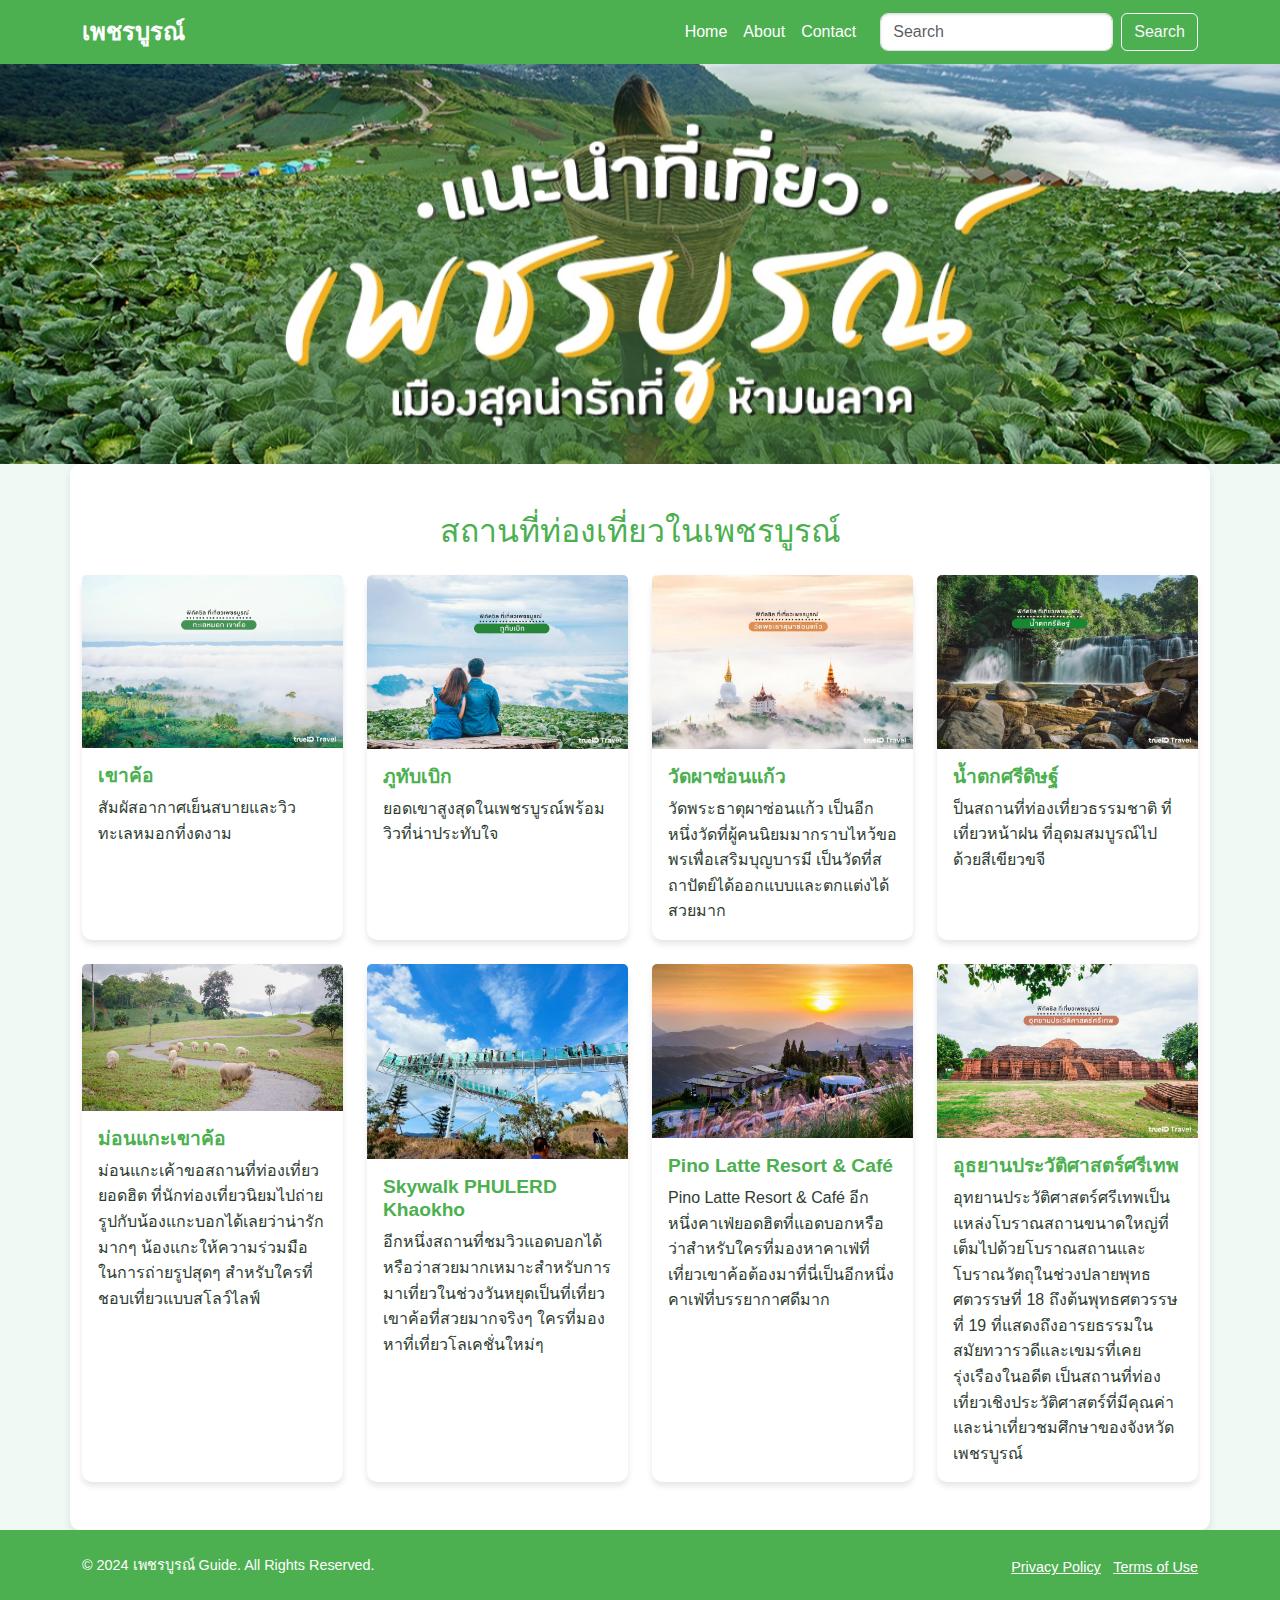
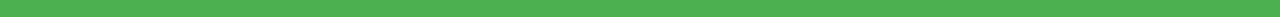
<file: index.html>
<!DOCTYPE html>
<html lang="en">
<head>
    <meta charset="UTF-8">
    <meta name="viewport" content="width=device-width, initial-scale=1.0">
    <title>Home - เพชรบูรณ์ </title>
    <link href="https://cdn.jsdelivr.net/npm/bootstrap@5.3.0-alpha3/dist/css/bootstrap.min.css" rel="stylesheet">
    <link rel="stylesheet" href="CSS/style.css">
</head>
<body>
     <!-- Navbar -->
     <header class="navbar navbar-expand-lg navbar-dark bg-primary">
        <div class="container">
            <a class="navbar-brand" href="#">เพชรบูรณ์</a>
            <button class="navbar-toggler" type="button" data-bs-toggle="collapse" data-bs-target="#navbarNav" aria-controls="navbarNav" aria-expanded="false" aria-label="Toggle navigation">
                <span class="navbar-toggler-icon"></span>
            </button>
            <div class="collapse navbar-collapse" id="navbarNav">
                <ul class="navbar-nav ms-auto">
                    <li class="nav-item"><a class="nav-link" href="index.html">Home</a></li>
                    <li class="nav-item"><a class="nav-link" href="about.html">About</a></li>
                    <li class="nav-item"><a class="nav-link" href="contact.html">Contact</a></li>
                </ul>
                <form class="d-flex ms-3">
                    <input class="form-control me-2" type="search" placeholder="Search" aria-label="Search">
                    <button class="btn btn-outline-light" type="submit">Search</button>
                </form>
            </div>
        </div>
    </header>
    <!-- Hero Section -->
    <div id="heroCarousel" class="carousel slide" data-bs-ride="carousel">
        <div class="carousel-inner">
            <div class="carousel-item active">
                <img src="image/s_121115_8124.jpg" class="d-block w-100" alt="Hero Image 1">
                <div class="carousel-caption d-none d-md-block">
                </div>
            </div>
            <div class="carousel-item">
                <img src="image/1412655070-DSC1807-o.jpg" class="d-block w-100" alt="Hero Image 2">
                <div class="carousel-caption d-none d-md-block">
                    <h5>ค้นพบแหล่งท่องเที่ยวใหม่</h5>
                    <p>พบกับสถานที่น่าตื่นตาตื่นใจในเพชรบูรณ์</p>
                </div>
            </div>
            <div class="carousel-item">
                <img src="image/Bluesky-Mar2_2-1024x683.jpg.webp" class="d-block w-100" alt="Hero Image 3">
                <div class="carousel-caption d-none d-md-block">
                    <h5>วางแผนการเดินทางของคุณ</h5>
                    <p>ให้เราช่วยคุณสำรวจเพชรบูรณ์อย่างสมบูรณ์แบบ</p>
                </div>
            </div>
        </div>
        <button class="carousel-control-prev" type="button" data-bs-target="#heroCarousel" data-bs-slide="prev">
            <span class="carousel-control-prev-icon" aria-hidden="true"></span>
            <span class="visually-hidden">Previous</span>
        </button>
        <button class="carousel-control-next" type="button" data-bs-target="#heroCarousel" data-bs-slide="next">
            <span class="carousel-control-next-icon" aria-hidden="true"></span>
            <span class="visually-hidden">Next</span>
        </button>
    </div>
       <!-- Grid Section -->
       <main class="container py-5">
        <h2 class="text-center mb-4">สถานที่ท่องเที่ยวในเพชรบูรณ์</h2>
        <div class="row row-cols-1 row-cols-md-2 row-cols-lg-4 g-4">
            <!-- Destination Cards -->
            <div class="col">
                <div class="card h-100">
                    <img src="image/40f768f0-5853-11ee-8892-a76ae7f42e5e_webp_original.webp" class="card-img-top" alt="เขาค้อ">
                    <div class="card-body">
                        <h5 class="card-title">เขาค้อ</h5>
                        <p class="card-text">สัมผัสอากาศเย็นสบายและวิวทะเลหมอกที่งดงาม</p>
                    </div>
                </div>
            </div>
            <div class="col">
                <div class="card h-100">
                    <img src="image/c3ef6500-5853-11ee-a686-b93229aa6cbb_webp_original.webp" class="card-img-top" alt="ภูทับเบิก">
                    <div class="card-body">
                        <h5 class="card-title">ภูทับเบิก</h5>
                        <p class="card-text">ยอดเขาสูงสุดในเพชรบูรณ์พร้อมวิวที่น่าประทับใจ</p>
                    </div>
                </div>
            </div>
            <div class="col">
                <div class="card h-100">
                    <img src="image/199c60c0-5854-11ee-adf4-5dfc25131fc3_webp_original.webp" class="card-img-top" alt="วัดผาซ่อนแก้ว">
                    <div class="card-body">
                        <h5 class="card-title">วัดผาซ่อนแก้ว</h5>
                        <p class="card-text">วัดพระธาตุผาซ่อนแก้ว เป็นอีกหนึ่งวัดที่ผู้คนนิยมมากราบไหว้ขอพรเพื่อเสริมบุญบารมี เป็นวัดที่สถาปัตย์ได้ออกแบบและตกแต่งได้สวยมาก</p>
                    </div>
                </div>
            </div>
            <div class="col">
                <div class="card h-100">
                    <img src="image/eea4c980-5857-11ee-a45f-ef5bf625ee70_webp_original.webp" class="card-img-top" alt="นํ้าตก">
                    <div class="card-body">
                        <h5 class="card-title">นํ้าตกศรีดิษฐ์</h5>
                        <p class="card-text">ป็นสถานที่ท่องเที่ยวธรรมชาติ ที่เที่ยวหน้าฝน ที่อุดมสมบูรณ์ไปด้วยสีเขียวขจี </p>
                    </div>
                </div>
            </div>
            <div class="col">
                <div class="card h-100">
                    <img src="image/391744002_285991897636237_1378814211416351160_n.jpg" class="card-img-top" alt="ม่อนแกะเขาค้อ">
                    <div class="card-body">
                        <h5 class="card-title">ม่อนแกะเขาค้อ</h5>
                        <p class="card-text"> ม่อนแกะเค้าขอสถานที่ท่องเที่ยวยอดฮิต ที่นักท่องเที่ยวนิยมไปถ่ายรูปกับน้องแกะบอกได้เลยว่าน่ารักมากๆ น้องแกะให้ความร่วมมือในการถ่ายรูปสุดๆ สำหรับใครที่ชอบเที่ยวแบบสโลว์ไลฟ์</p>
                    </div>
                </div>
            </div>
            <div class="col">
                <div class="card h-100">
                    <img src="image/414876750_380824424475959_7492906299713833057_n.jpg" class="card-img-top" alt="Skywalk">
                    <div class="card-body">
                        <h5 class="card-title">Skywalk PHULERD Khaokho</h5>
                        <p class="card-text"> อีกหนึ่งสถานที่ชมวิวแอดบอกได้หรือว่าสวยมากเหมาะสำหรับการมาเที่ยวในช่วงวันหยุดเป็นที่เที่ยวเขาค้อที่สวยมากจริงๆ ใครที่มองหาที่เที่ยวโลเคชั่นใหม่ๆ</p>
                    </div>
                </div>
            </div>
            <div class="col">
                <div class="card h-100">
                    <img src="image/beautiful-sunrise-wat-phra-that-pha-son-kaew-temple-khao-kho-phetchabun-thailand-1.jpg" class="card-img-top" alt="Pino Latte">
                    <div class="card-body">
                        <h5 class="card-title">Pino Latte Resort & Café</h5>
                        <p class="card-text"> Pino Latte Resort & Café อีกหนึ่งคาเฟ่ยอดฮิตที่แอดบอกหรือว่าสำหรับใครที่มองหาคาเฟ่ที่เที่ยวเขาค้อต้องมาที่นี่เป็นอีกหนึ่งคาเฟ่ที่บรรยากาศดีมาก</p>
                    </div>
                </div>
            </div>
            <div class="col">
                <div class="card h-100">
                    <img src="image/990b6f10-5852-11ee-a003-3f61b453e0f6_webp_original.webp" class="card-img-top" alt="ศรีเทพ">
                    <div class="card-body">
                        <h5 class="card-title">อุธยานประวัติศาสตร์ศรีเทพ</h5>
                        <p class="card-text"> อุทยานประวัติศาสตร์ศรีเทพเป็นแหล่งโบราณสถานขนาดใหญ่ที่เต็มไปด้วยโบราณสถานและโบราณวัตถุในช่วงปลายพุทธศตวรรษที่ 18 ถึงต้นพุทธศตวรรษที่ 19 ที่แสดงถึงอารยธรรมในสมัยทวารวดีและเขมรที่เคยรุ่งเรืองในอดีต เป็นสถานที่ท่องเที่ยวเชิงประวัติศาสตร์ที่มีคุณค่าและน่าเที่ยวชมศึกษาของจังหวัดเพชรบูรณ์</p>
                    </div>
                </div>
            </div>
            
            <!-- Add more cards as needed -->
        </div>
    </main>
     <!-- Add more cards as needed -->
    </div>
</main>

<!-- Footer -->
<footer class="bg-primary text-white py-4">
    <div class="container">
        <div class="row">
            <div class="col-md-6">
                <p>&copy; 2024 เพชรบูรณ์ Guide. All Rights Reserved.</p>
            </div>
            <div class="col-md-6 text-md-end">
                <a href="#" class="text-white me-2">Privacy Policy</a>
                <a href="#" class="text-white">Terms of Use</a>
            </div>
        </div>
    </div>
</footer>

<script src="https://cdn.jsdelivr.net/npm/bootstrap@5.3.0-alpha3/dist/js/bootstrap.bundle.min.js"></script>


    
</body>
</html>
</file>
<file: CSS/style.css>
/* Reset พื้นฐาน */
body {
    margin: 0;
    padding: 0;
    font-family: Arial, sans-serif;
    line-height: 1.6;
    background-color: #f0f9f4; /* สีพื้นหลังอ่อนโทนเขียว */
    color: #2e3d32; /* สีข้อความเข้มโทนเขียว */
}
/* สําหรับแท็บเล็ต */
@media (max-width: 768px) {
    .grid-container {
    grid-template-areas:
    "header header"
    "nav nav"
    "main sidebar"
    "footer footer";
    grid-template-columns: 1fr 200px;
    }
    }
    /* สําหรับมือถือ */
    @media (max-width: 480px) {
    .grid-container {
    grid-template-areas:
    "header"
    "nav"
    "main"
    "sidebar"
    "footer";
    grid-template-columns: 1fr;
    }
    }

/* Navbar */
.navbar {
    background-color: #4CAF50; /* สีเขียวธรรมชาติ */
    box-shadow: 0 4px 6px rgba(0, 0, 0, 0.1);
}

.navbar-brand {
    font-size: 1.5rem;
    font-weight: bold;
    color: white;
}

.navbar-brand:hover {
    color: #c9f2d8; 

}

.nav-link {
    color: white;
}

.nav-link:hover {
    color: #c9f2d8;
}

.nav-link.active {
    font-weight: bold;
    text-decoration: underline;
    color: #c9f2d8;
}

/* Hero Section */
.carousel-item img {
    height: 400px;
    object-fit: cover;
}

.carousel-caption h5 {
    font-size: 2rem;
    font-weight: bold;
    color: #f0f9f4;
    text-shadow: 2px 2px 4px rgba(0, 0, 0, 0.7);
}

.carousel-caption p {
    font-size: 1.2rem;
    color: #f0f9f4;
    text-shadow: 1px 1px 3px rgba(0, 0, 0, 0.7);
}

/* Main Content */
main {
    padding: 20px;
    max-width: 900px;
    margin: 0 auto;
    background-color: #ffffff; /* สีพื้นหลังขาว */
    border-radius: 10px;
    box-shadow: 0 4px 8px rgba(0, 0, 0, 0.1);
}

main h2 {
    text-align: center;
    margin-bottom: 20px;
    color: #4CAF50; /* สีเขียวธรรมชาติ */
}

.card {
    box-shadow: 0 4px 6px rgba(0, 0, 0, 0.1);
    border: none;
    border-radius: 10px;
}

.card-title {
    color: #4CAF50;
    font-size: 1.2rem;
    font-weight: bold;
}

.card-text {
    color: #2e3d32; /* สีข้อความโทนเขียวเข้ม */
}

/* Contact Form */
form .form-control {
    border-radius: 8px;
    box-shadow: inset 0 1px 3px rgba(0, 0, 0, 0.1);
}

form button {
    border-radius: 20px;
    background-color: #4CAF50;
    color: white;
    border: none;
    padding: 10px 20px;
    transition: background-color 0.3s ease;
}

form button:hover {
    background-color: #3e8e41; /* สีเขียวเข้ม */
}

/* Footer */
footer {
    background-color: #2e3d32; /* สีเขียวเข้ม */
    color: white;
}

footer p, footer a {
    font-size: 0.9rem;
    color: white;
}

footer a:hover {
    color: #c9f2d8; /* สีเขียวอ่อน */
    text-decoration: underline;
}

/* Responsive Design */
@media (max-width: 768px) {
    .carousel-item img {
        height: 300px;
    }

    footer .col-md-6 {
        text-align: center;
    }
}
/* Override Bootstrap primary color */
.bg-primary {
    background-color: #4CAF50 !important; /* สีเขียวธรรมชาติ */
}

.text-primary {
    color: #4CAF50 !important; /* สีเขียวธรรมชาติ */
}

.btn-primary {
    background-color: #4CAF50 !important;
    border-color: #4CAF50 !important;
}

.btn-primary:hover {
    background-color: #3e8e41 !important; /* สีเขียวเข้ม */
    border-color: #3e8e41 !important;
}
</file>
